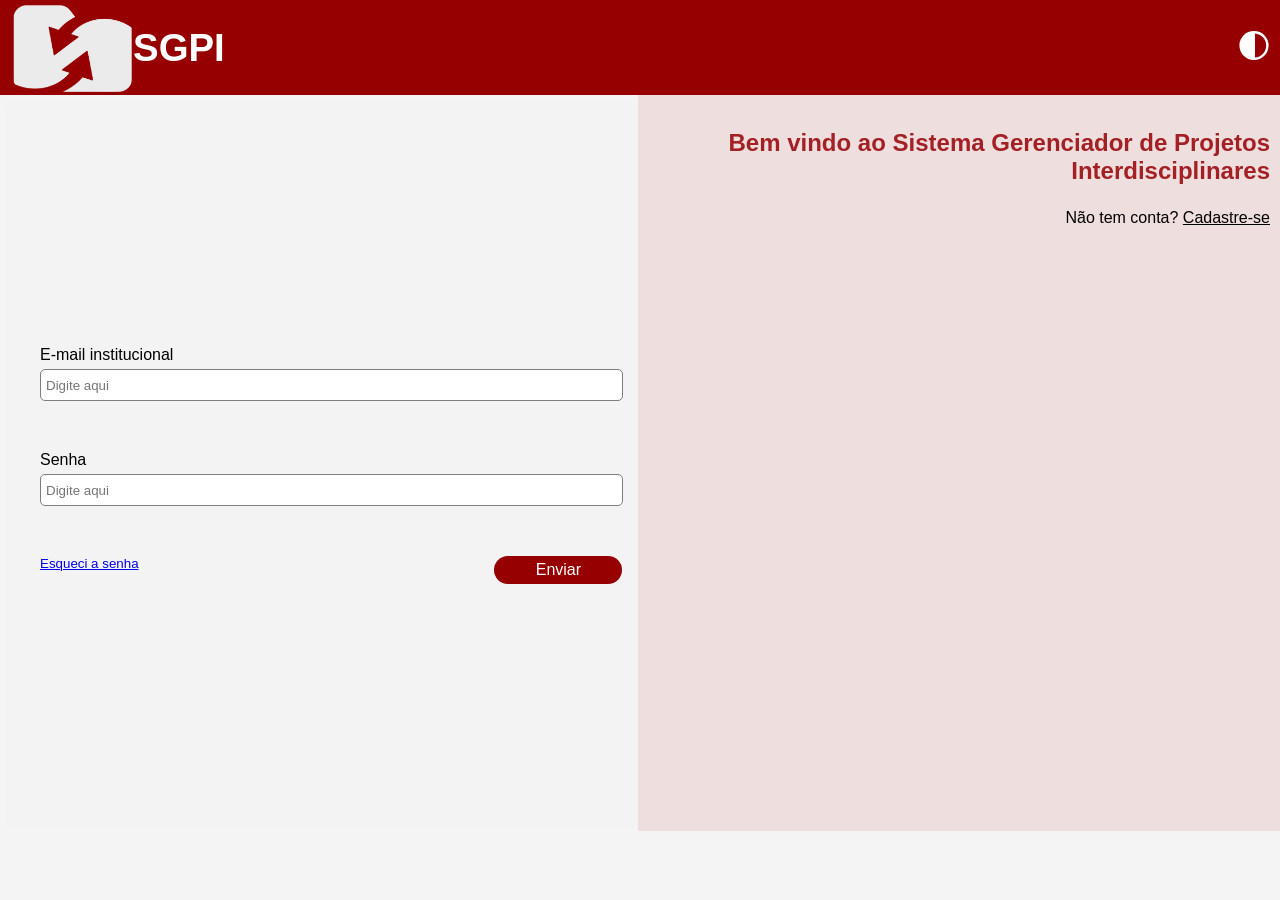
<file: frontend/index.html>
<!DOCTYPE html>
<html lang="pt-br">
<head>
    <meta charset="UTF-8">
    <meta name="viewport" content="width=device-width, initial-scale=1.0">
    <title>Login</title>

    <!--__________LINKS AQUI__________-->
    <link rel="stylesheet" href="./css/login-singup.css">
    <link rel="stylesheet" href="./css/alerts.css">
    <link rel="shortcut icon" href="./imagens/favicon-32x32.png" type="image/x-icon">
    <!--______________________________-->

</head>

<header>
    <div class="header-content"> <!--Todo conteúdo da HEADER está dentro de uma div-->
        <div class="wrapper">
            <img src="./imagens/logo-sgpi.png" alt="" class="logo-image">
            <h1>SGPI</h1>
            </div>
            <div class="div_theme menu-dropdown"><button class="theme theme-toggler">
                <svg xmlns="http://www.w3.org/2000/svg" height="35px" viewBox="0 -960 960 960" width="40px" fill="#FFFFFF"><path d="M480-80q-83 0-156-31.5T197-197q-54-54-85.5-127T80-480q0-83 31.5-156T197-763q54-54 127-85.5T480-880q83 0 156 31.5T763-763q54 54 85.5 127T880-480q0 83-31.5 156T763-197q-54 54-127 85.5T480-80Zm26.67-67.67q131-11.66 218.83-105.5Q813.33-347 813.33-480T725.5-706.83q-87.83-93.84-218.83-105.5v664.66Z"/></svg>
            </button>
        </div>
    </div>
</header>

<body>
    <div class="container"> <!--Div container para facilitar configurações globais-->
        <div class="login-box"> <!--Div que abriga todo espaço de login-->
            <div class="login-info"> <!--Div contendo todas as informações de login-->
                <form id="loginForm" class="login-info">  
                    
                    <div class="login-form">
                        E-mail institucional
                        <input type="email" id="username" name="username" placeholder="Digite aqui" class="login-input" required>
                        <span id="emailError"></span>  
                    </div>

                    <div class="login-form">
                        Senha
                        <input type="password" id="password" name="password" placeholder="Digite aqui" class="login-input"  required>
                        <span id="passwordError"></span>  
                    </div>

                    <div class="login-actions alert">
                        <a href="./login.html">Esqueci a senha</a>
                        <span id="formError"></span> <div id="formError"></div>
                        <button type="submit" class="login-button">Enviar</button>  
                    </div>
                </form>
            </div>
        </div>

        <div class="greeting"> <!--Div para dividir o formulário e o banner de boas vindas-->
            <p>Bem vindo ao Sistema Gerenciador de Projetos Interdisciplinares</p>
            <p class="greeting-paragraph">Não tem conta? <a href="./signup.html">Cadastre-se</a></p>
        </div>
       

    </div>
    <script type="module"  src="./javaScript/Login.js"></script>
    <script defer src="./javaScript/dark_mode.js"></script>
    <script type="module" src="./javaScript/alerts.js"></script>
    
</body>
</html>
</file>
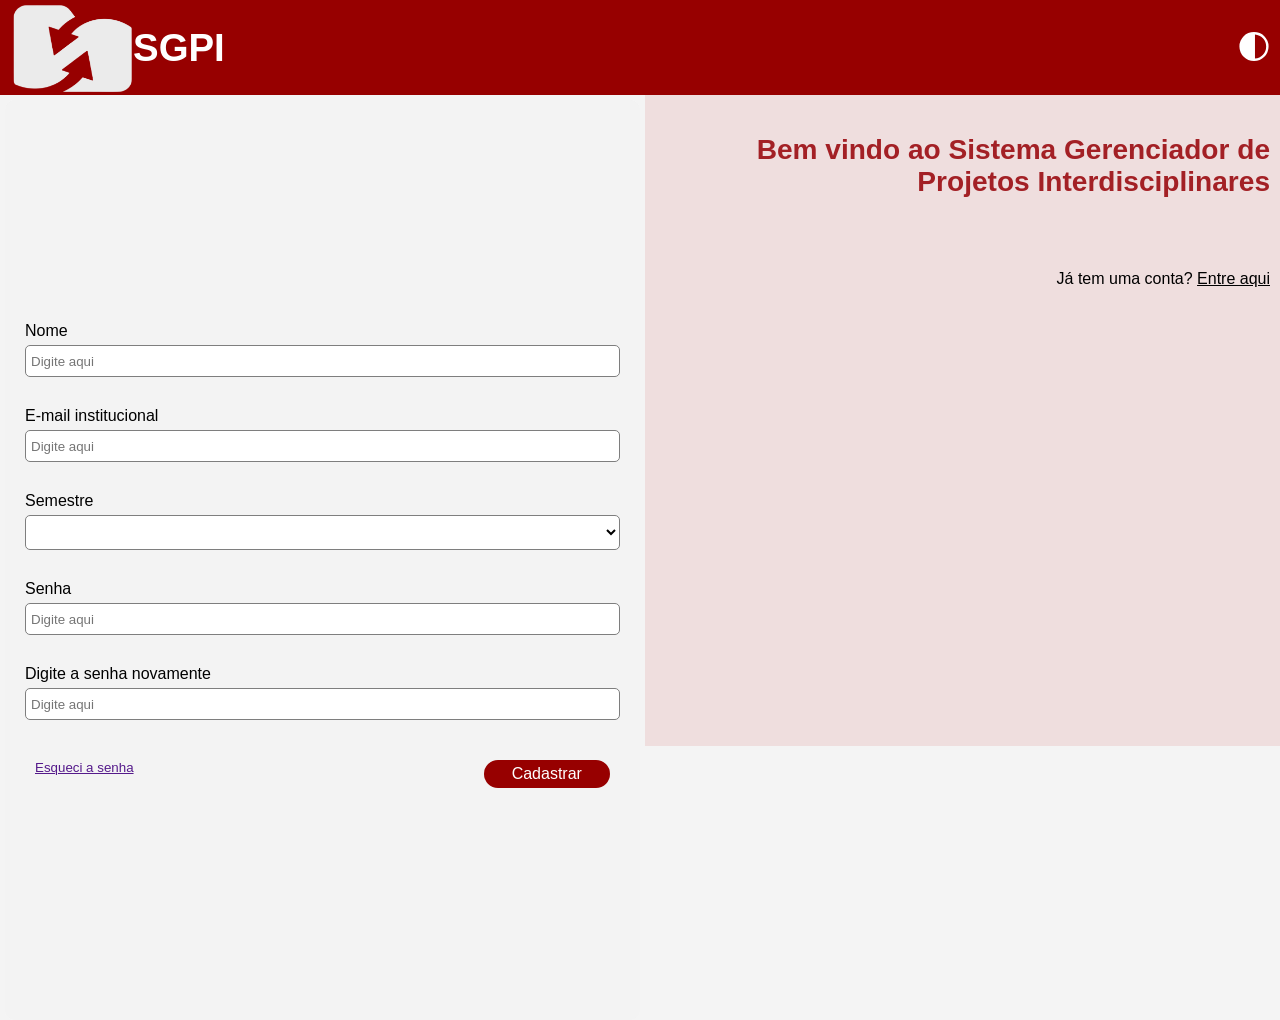
<file: frontend/signup.html>
<!DOCTYPE html>
<html lang="en">
<head>
    <meta charset="UTF-8">
    <meta name="viewport" content="width=device-width, initial-scale=1.0">
    <title>Cadastro</title>

    <!--__________LINKS AQUI__________-->
    <link rel="stylesheet" href="./css/signup.css">
    <link rel="stylesheet" href="./css/alerts.css">
    <link rel="shortcut icon" href="./imagens/favicon-32x32.png" type="image/x-icon">
    <!--______________________________-->

</head>

<header>
    <div class="header-content"> <!--Todo conteúdo da HEADER está dentro de uma div-->
        <div class="wrapper">
        <img src="./imagens/logo-sgpi.png" alt="" class="logo-image">
        <h1>SGPI</h1>
        </div>
        <div class="div_theme menu-dropdown"><button class="theme theme-toggler">
            <svg xmlns="http://www.w3.org/2000/svg" height="35px" viewBox="0 -960 960 960" width="40px" fill="#FFFFFF"><path d="M480-80q-83 0-156-31.5T197-197q-54-54-85.5-127T80-480q0-83 31.5-156T197-763q54-54 127-85.5T480-880q83 0 156 31.5T763-763q54 54 85.5 127T880-480q0 83-31.5 156T763-197q-54 54-127 85.5T480-80Zm26.67-67.67q131-11.66 218.83-105.5Q813.33-347 813.33-480T725.5-706.83q-87.83-93.84-218.83-105.5v664.66Z"/></svg>
        </button>
        </div>
    </div>
</header>

<body>
    <body>
        <div class="container"> <!--Div container para facilitar configurações globais-->
            <div class="signup-box"> <!--Div que abriga todo espaço de cadastro-->
                <form class="signup-info"> <!-- Formulário de cadastro -->
                    <div class="signup-form">
                        <label for="nome">Nome</label>
                        <input type="text" id="nome" name="nome" placeholder="Digite aqui" class="signup-input" required>
                    </div>
                
                    <div class="signup-form">
                        <label for="email">E-mail institucional</label>
                        <input type="email" id="email" name="email" placeholder="Digite aqui" class="signup-input" required>
                        <span id="emailError"></span> 
                    </div>
                
                    <div class="signup-form">
                        <label for="semestre">Semestre</label>
                        <select id="semestre" name="semestre" class="signup-input selectSemestre" required>
                            <option value="0"></option>
                            <option value="1">1º Semestre</option>
                            <option value="2">2º Semestre</option>
                            <option value="3">3º Semestre</option>
                            <option value="4">4º Semestre</option>
                            <option value="5">5º Semestre</option>
                            <option value="6">6º Semestre</option>
                        </select>
                        <span id="semestreError"></span> 
                    </div>
                
                    <div class="signup-form">
                        <label for="senha">Senha</label>
                        <input type="password" id="senha" name="senha" placeholder="Digite aqui" class="signup-input" required>
                    </div>
                
                    <div class="signup-form">
                        <label for="confirmar-senha">Digite a senha novamente</label>
                        <input type="password" id="confirmar-senha" name="confirmar-senha" placeholder="Digite aqui" class="signup-input" required>
                        <span id="passwordError"></span> 
                    </div>
                
                    <div class="signup-actions">
                        <a href="">Esqueci a senha</a>
                        <button type="submit" class="signup-button">Cadastrar</button>
                    </div>
                </form>
                
    
            </div>
            <div class="greeting"> <!--Div para dividir o formulário e o banner de boas vindas-->
                <h3>Bem vindo ao Sistema Gerenciador de Projetos Interdisciplinares</h3>
                <br>
                <p class="greeting-paragraph">Já tem uma conta? <a href="./index.html">Entre aqui</a></p>
    
            </div>
    

        <script src="./javaScript/dark_mode.js" defer></script>
        <script type="module" src="./javaScript/Cadastro.js"></script>
        <script type="module" src="./javaScript/alerts.js"></script>
            
</body>
</html>
</file>
<file: frontend/css/login-singup.css>
*{
    font-family: 'Lucida Sans', 'Lucida Sans Regular', 'Lucida Grande', 'Lucida Sans Unicode', Geneva, Verdana, sans-serif;
}

body{
    width: 100%;
    margin: 0;
    padding: 0;
    box-sizing: border-box;
}

span{
    color: #ff0000;
}

button{
    cursor: pointer;
}

html { 
    background-color: #f4f4f4; /* Tema claro padrão */
    color: #333;
    transition: background-color 0.3s ease, color 0.3s ease;
}

html.dark-mode {
    background-color: #2c2c2c;
    color: #eee;
}

html.dark-mode .greeting{
    background-color: #2c2c2c;
    color: #ffffff;
}

html.dark-mode .header-content {
    background-color: #680000; 

}

html.light-mode .header-content {
    background-color: #970000; 
}

html.dark-mode .greeting-paragraph a{
    color: #ffffff;
}

html.dark-mode .greeting-paragraph{
    color: #ffffff;
}

.header-content{
    background-color: #970000;
    display: flex;
    flex-direction: row;
    align-items: center;
    gap: 1%;
    padding-left: 1%;
    color:#ffff;
    font-size: larger;
    
}

.logo-image{
    width: 10%;
    height: 10dvh;
}

.container {
    width: 100%;
    height: 82dvh;
    display: flex;
    flex-direction: row;  
    justify-content: right;
}

.login-box{
    background-color: #f3f3f3;
    padding: 5px;
    margin-top: 5px;
    margin-left: 5px;
    width: 100%;
    height: 80dvh;
    display: flex;
    align-items: center;
    border-radius: 10px; 
}

.login-info{
    display: flex;
    flex-direction: column;
    justify-content: space-between;
    gap: 30px;
    background-color: #f3f3f3;
    padding: 10px;
    width: 100%;
    color: #000000;
}

.login-actions{
    display: flex;
    justify-content: space-between;
    font-size: smaller;
    padding: 10px;
}

.login-form{
    display: flex;
    flex-direction: column;
    background-color: #f3f3f3;
    padding: 10px;
}

.login-input{
    border-radius: 5px;
    padding: 5px;
    border: solid #7e7e7e 0.5px;
    background-color: #ffffff;
    height: 20px;
    margin-top: 5px;
}

.login-button{
    background-color: #970000;
    border: none;
    border-radius: 15px;
    padding: 5px;
    width: 22%;
    color: #ffff;
    font-size: 1rem;
}

.greeting{
    background-color: #EFDEDE;
    padding:10px;
    text-align: right;
    width: 100%;
    height: 97%;
    font-size: x-large;
    color: #A32025;
    font-weight: 800;
}

.greeting-paragraph{
    font-size: medium;
    color: #000000;
    font-weight: 100;
}

.greeting-paragraph a{
    color: #000000;
}

.theme{
    background-color: transparent;
    border: none;
    cursor: pointer;  
}

.wrapper {
    display: flex;
    justify-content: left;
    align-items: center; 
    width: 100%; 
    max-width: 100%;  
}
</file>
<file: frontend/css/alerts.css>
.message {
    font-family: Arial, "Helvetica Neue", Helvetica, sans-serif;
    font-weight: bold;
    padding: 19px 60px;
    position: fixed;
    top: 20px;
    right: 105px;
    /* background-color: chocolate; */
    background-color: rgb(255, 190, 190);
    border-radius: 3px;

    color: #fff;
    animation: slidein 0.2s cubic-bezier(0.25, 0.46, 0.45, 0.94) both;
  }
  
  @keyframes slidein {
    0% {
      transform: translateX(1000px);
      opacity: 0;
    }
    100% {
      transform: translateX(0);
      opacity: 1;
    }
  }
  
  .message::before {
    content: "";
    position: absolute;
    left: 0;
    bottom: 0;
    width: 0;
    height: 5px;
    background-color: rgba(0, 0, 0, 0.5);
    animation: time 3s forwards;
  }
  @keyframes time {
    0% {
      width: 0;
    }
    100% {
      width: 100%;
    }
  }
</file>
<file: frontend/css/signup.css>
*{
    font-family: 'Lucida Sans', 'Lucida Sans Regular', 'Lucida Grande', 'Lucida Sans Unicode', Geneva, Verdana, sans-serif;
}

html { 
    background-color: #f4f4f4; /* Tema claro padrão */
    color: #333;
    transition: background-color 0.3s ease, color 0.3s ease;
}

html.dark-mode {
    background-color: #121212;
    color: #eee;
}

html.dark-mode .greeting{
    background-color: #121212;
    color: #ffffff;
}

html.dark-mode .header-content {
  background-color: #000;
  border-bottom: 1px solid #ffffff;
}

html.light-mode .header-content {
    background-color: #970000; 
}

html.dark-mode .greeting-paragraph{
    color: #ffffff;
}

html.dark-mode .greeting-paragraph a{
    color: #ffffff;
}

body{
    width: 100%;
    margin: 0;
    padding: 0;
    box-sizing: border-box;
}

.header-content{
    background-color: #970000;
    display: flex;
    flex-direction: row;
    align-items: center;
    gap: 1%;
    padding-left: 1%;
    color:#ffff;
    font-size: larger;
}

.logo-image{
    width: 10%;
    height: 10dvh;
}

.container{
    width: 100%;
    height: 650px;
    display: flex;
    flex-direction: row;
}

#semestre {
    height: 35px;
}

.signup-form span{
    color: #ff0000;
}

.signup-box{
    background-color: #f3f3f3;
    padding: 10px;
    margin: 5px;
    width: 100%;
    height: 100dvh;
    display: flex;
    align-items: center;
    border-radius: 10px;
}

.signup-info{
    display: flex;
    flex-direction: column;
    justify-content: space-between;
    gap: 30px;
    background-color: #f3f3f3;
    padding: 10px;
    width: 100%;
}

.signup-actions{
    display: flex;
    justify-content: space-between;
    font-size: smaller;
    padding: 10px;
}

.signup-form{
    display: flex;
    flex-direction: column;
    background-color: #f3f3f3;
    padding: 0px;
    color: #000000;
}

.signup-input{
    border-radius: 5px;
    padding: 5px;
    margin-top: 5px;
    border: solid #7e7e7e 0.5px;
    background-color: #ffffff;
    height: 20px;
}

.signup-button{
    background-color: #970000;
    border: none;
    border-radius: 15px;
    padding: 5px;
    width: 22%;
    color: #ffff;
    cursor: pointer;
    font-size: 1rem;
}

.greeting{
    background-color: #EFDEDE;
    padding:10px;
    text-align: right;
    width: 100%;
    height: 97%;
    font-size: x-large;
    color: #A32025;
    font-weight: 800;
}

.greeting-paragraph{
    font-size: medium;
    color: #000000;
    font-weight: 100;
}

.greeting-paragraph a{
    color: #000000;
}

.div_theme{
    display: flex;
    justify-content: right;
    align-items: flex-end;
}

.wrapper {
    display: flex;
    justify-content: left;
    align-items: center; 
    width: 100%; 
    max-width: 100%;  
}

.theme{
    background-color: transparent;
    border: none;
    cursor: pointer;
}
</file>
